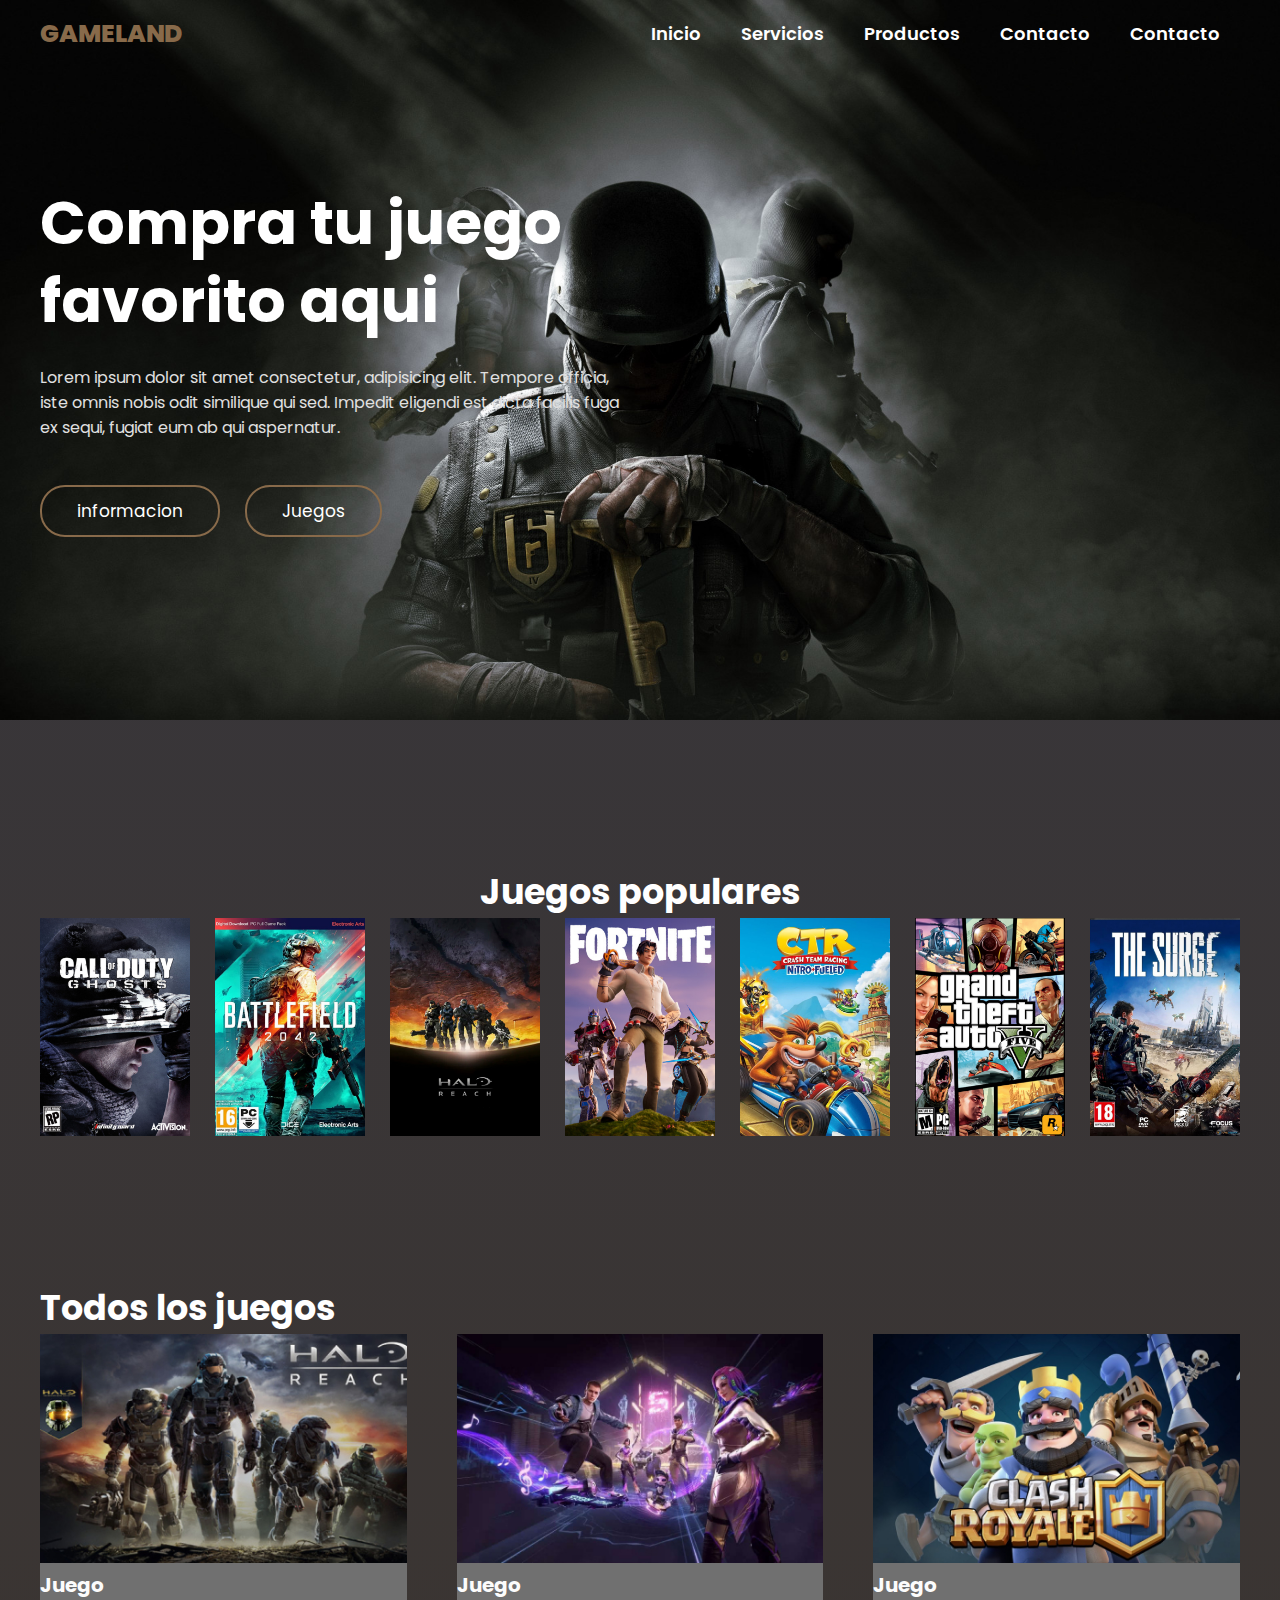
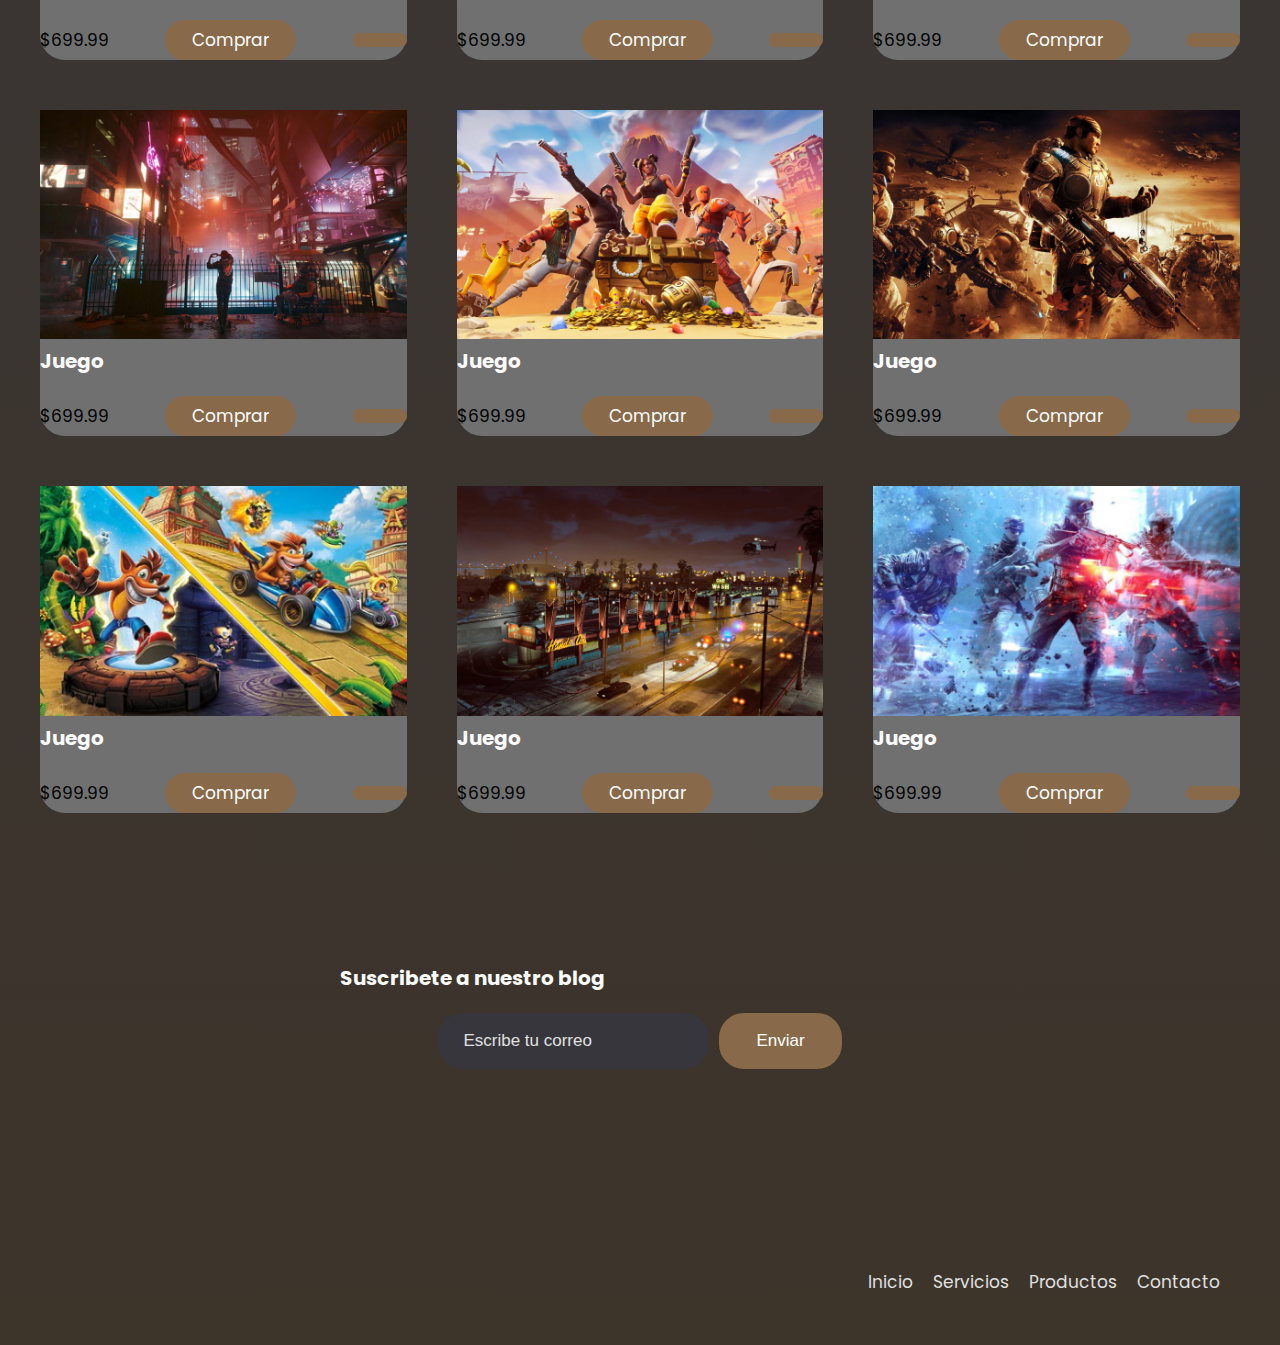
<file: index.html>
<!DOCTYPE html>
<html lang="es">
<head>
    <meta charset="UTF-8">
    <meta name="viewport" content="width=device-width, initial-scale=1.0">
    <title>Tienda de VideoJuegos</title>
    <link rel="icon" type="img/png" href="img/menu.png">
    <link rel="stylesheet" href="style.css">
    <link rel="stylesheet" href="mediaquerys.css">
    <link rel="stylesheet" href="https://cdnjs.cloudflare.com/ajax/libs/font-awesome/6.4.2/css/all.min.css" integrity="sha512-z3gLpd7yknf1YoNbCzqRKc4qyor8gaKU1qmn+CShxbuBusANI9QpRohGBreCFkKxLhei6S9CQXFEbbKuqLg0DA==" crossorigin="anonymous" referrerpolicy="no-referrer" />
</head>
<body>

    <header class="header">
         <div class="menu container">
            <a href="#" class="logo">GameLand</a>
            <input type="checkbox" id="menu"/>
            <label for="menu">
                <img src="img/menu.png" class="menu-icono" alt="menu">
            </label>
            <nav class="navbar">
                <ul>
                    <li><a href="#">Inicio</a></li>
                    <li><a href="#">Servicios</a></li>
                    <li><a href="#">Productos</a></li>
                    <li><a href="#">Contacto</a></li>
                    <li><a href="#">Contacto</a></li>
                    

                </ul>

            </nav>

        </div>

        <div class="header-content container">
            <div class="header-txt">
                <h1>Compra tu <span>juego</span><br>favorito aqui</h1>
                <p>
                    Lorem ipsum dolor sit amet consectetur, adipisicing elit. 
                    Tempore officia, iste omnis nobis odit similique qui sed. 
                    Impedit eligendi est dicta facilis fuga ex sequi, fugiat eum ab qui aspernatur.
                </p>
                <div class="butons">
                    <a href="#" class="btn-1"> informacion</a>
                    <a href="#" class="btn-1"> Juegos</a>
                </div>

            </div>

        </div>

    </header>
    <section class="popular container">

        <h2>Juegos populares</h2>

        <div class="popular-content">
            <img src="img/g1.jpg" alt="">
            <img src="img/g2.jpg" alt="">
            <img src="img/g3.jpg" alt="">
            <img src="img/g4.jpg" alt="">
            <img src="img/g5.jpg" alt="">
            <img src="img/g6.jpg" alt="">
            <img src="img/g7.jpg" alt="">

        </div>

    </section>

    <main class="product container">
        <h2>Todos los juegos</h2>
        <div class="product-content">

            <div class="product-1">
                <img src="img/l1.jpg" alt="">
                <div class="product-txt">
                    <h3>Juego</h3>
                    <div class="price">
                        <p>$699.99</p>
                        <a href="http://127.0.0.1:5500/comprar.html" class="btn-2">Comprar</a>
                        <a href="#" class="btn-2">
                            <i class="fa fa-cart-shopping"></i>
                        </a>


                    </div>

                </div>

            </div>

            <div class="product-1">
                <img src="img/l2.jpg" alt="">
                <div class="product-txt">
                    <h3>Juego</h3>
                    <div class="price">
                        <p>$699.99</p>
                        <a href="#" class="btn-2">Comprar</a>
                        <a href="#" class="btn-2">
                            <i class="fa fa-cart-shopping"></i>
                        </a>

                    </div>

                </div>

            </div>
            <div class="product-1">
                <img src="img/l3.jpg" alt="">
                <div class="product-txt">
                    <h3>Juego</h3>
                    <div class="price">
                        <p>$699.99</p>
                        <a href="#" class="btn-2">Comprar</a>
                        <a href="#" class="btn-2">
                            <i class="fa fa-cart-shopping"></i>
                        </a>

                    </div>

                </div>

            </div>
            <div class="product-1">
                <img src="img/l4.jpg" alt="">
                <div class="product-txt">
                    <h3>Juego</h3>
                    <div class="price">
                        <p>$699.99</p>
                        <a href="#" class="btn-2">Comprar</a>
                        <a href="#" class="btn-2">
                            <i class="fa fa-cart-shopping"></i>
                        </a>

                    </div>

                </div>

            </div>
            <div class="product-1">
                <img src="img/l5.jpg" alt="">
                <div class="product-txt">
                    <h3>Juego</h3>
                    <div class="price">
                        <p>$699.99</p>
                        <a href="#" class="btn-2">Comprar</a>
                        <a href="#" class="btn-2">
                            <i class="fa fa-cart-shopping"></i>
                        </a>

                    </div>

                </div>

            </div>
            <div class="product-1">
                <img src="img/l6.jpg" alt="">
                <div class="product-txt">
                    <h3>Juego</h3>
                    <div class="price">
                        <p>$699.99</p>
                        <a href="#" class="btn-2">Comprar</a>
                        <a href="#" class="btn-2">
                            <i class="fa fa-cart-shopping"></i>
                        </a>

                    </div>

                </div>

            </div>
            <div class="product-1">
                <img src="img/l7.jpg" alt="">
                <div class="product-txt">
                    <h3>Juego</h3>
                    <div class="price">
                        <p>$699.99</p>
                        <a href="#" class="btn-2">Comprar</a>
                        <a href="#" class="btn-2">
                            <i class="fa fa-cart-shopping"></i>
                        </a>

                    </div>

                </div>

            </div>
            <div class="product-1">
                <img src="img/l8.jpg" alt="">
                <div class="product-txt">
                    <h3>Juego</h3>
                    <div class="price">
                        <p>$699.99</p>
                        <a href="#" class="btn-2">Comprar</a>
                        <a href="#" class="btn-2">
                            <i class="fa fa-cart-shopping"></i>
                        </a>

                    </div>

                </div>

            </div>
            <div class="product-1">
                <img src="img/l9.jpg" alt="">
                <div class="product-txt">
                    <h3>Juego</h3>
                    <div class="price">
                        <p>$699.99</p>
                        <a href="#" class="btn-2">Comprar</a>
                        <a href="#" class="btn-2">
                            <i class="fa fa-cart-shopping"></i>
                        </a>

                    </div>

                </div>
            
        </div>

    </main>

    <section class="contact container">

        <div class="coontact-content">
            <h3>Suscribete a nuestro blog</h3>
            <form>
                <input type="email" placeholder="Escribe tu correo">
                <input type="submit" class="btn-3" value="Enviar">
            </form>

        </div>

    </section>

    <footer class="footer container">
        <div class="link">
            <a href="#" class="logo"></a>
        </div>

        <div class="link">
            <ul>
                <li><a href="#">Inicio</a></li>
                <li><a href="#">Servicios</a></li>
                <li><a href="#">Productos</a></li>
                <li><a href="#">Contacto</a></li>
            </ul>
        </div>

    </footer>




</body>
    

</html>
</file>
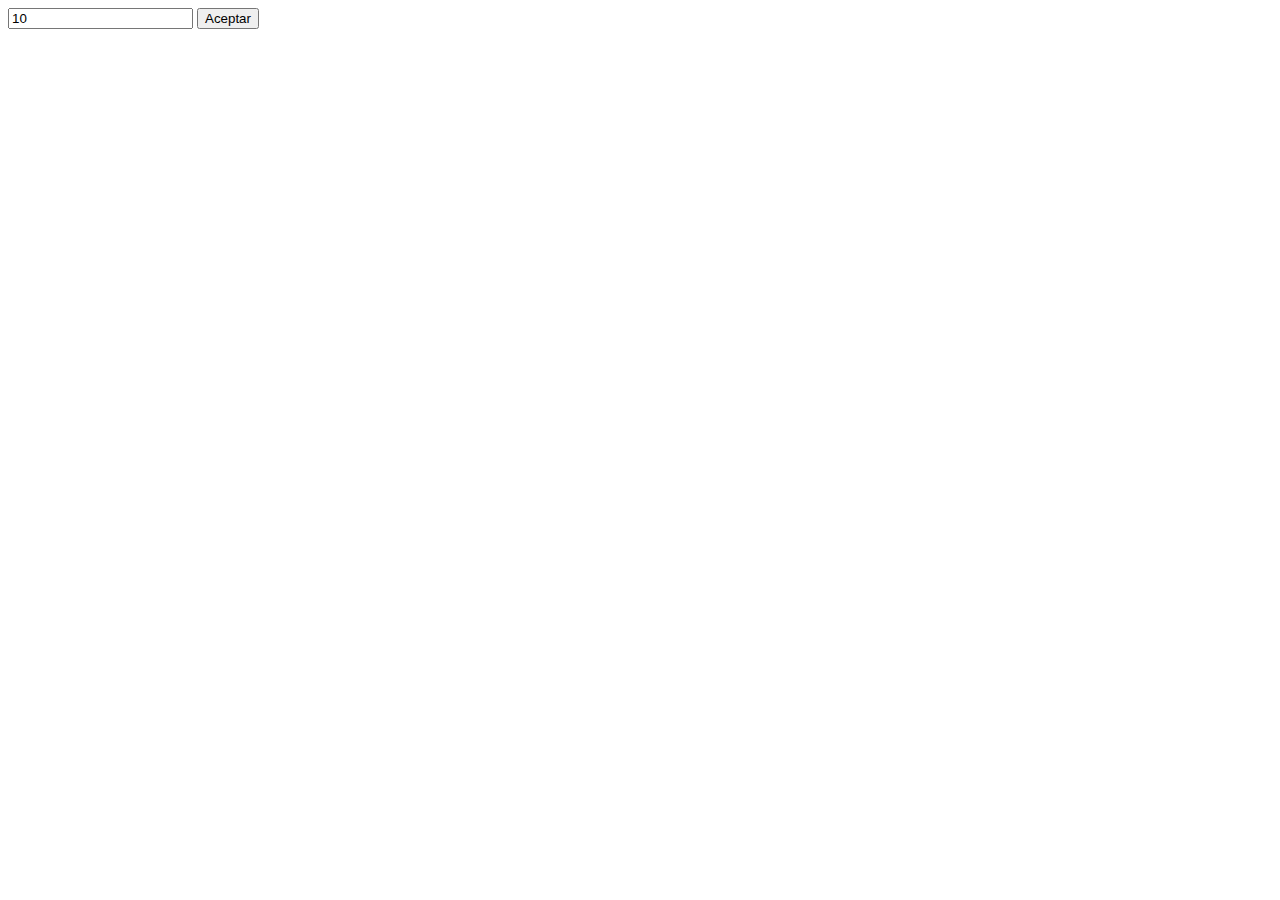
<file: unidad3/index.html>
<!DOCTYPE html>
<html lang="es">
<head>
    <meta charset="UTF-8">
    <meta name="viewport" content="width=device-width, initial-scale=1.0">
    <title>JavaScript</title>
</head>
<body>
    <input type="number" id="txtnumero" value="10"> 
    <button id="btnAceptar">Aceptar</button>
    <script>
        //alert("Hola Mundo")
        //console.log("Hola Mundo")
        var txtNumero=document.getElementById("txtNumero")
        var btn = document.getElementById("btnAceptar")
        btn.addEventListener('click',()=>{
            let x=txtNumero.value
            if (x < 18){
                alert("eres menor de edad y has vivido"+(x*365))
            }else if(x=>18 && x<=60){
                alert("eres mayor de edad y haz vivido"+(x*366))
            }else{
                alert("eres viejillo y haz vivido"+(x*365))
            }
            btn.style.backgroundColor="#f00"
        })


    </script>
    
</body>
</html>
</file>
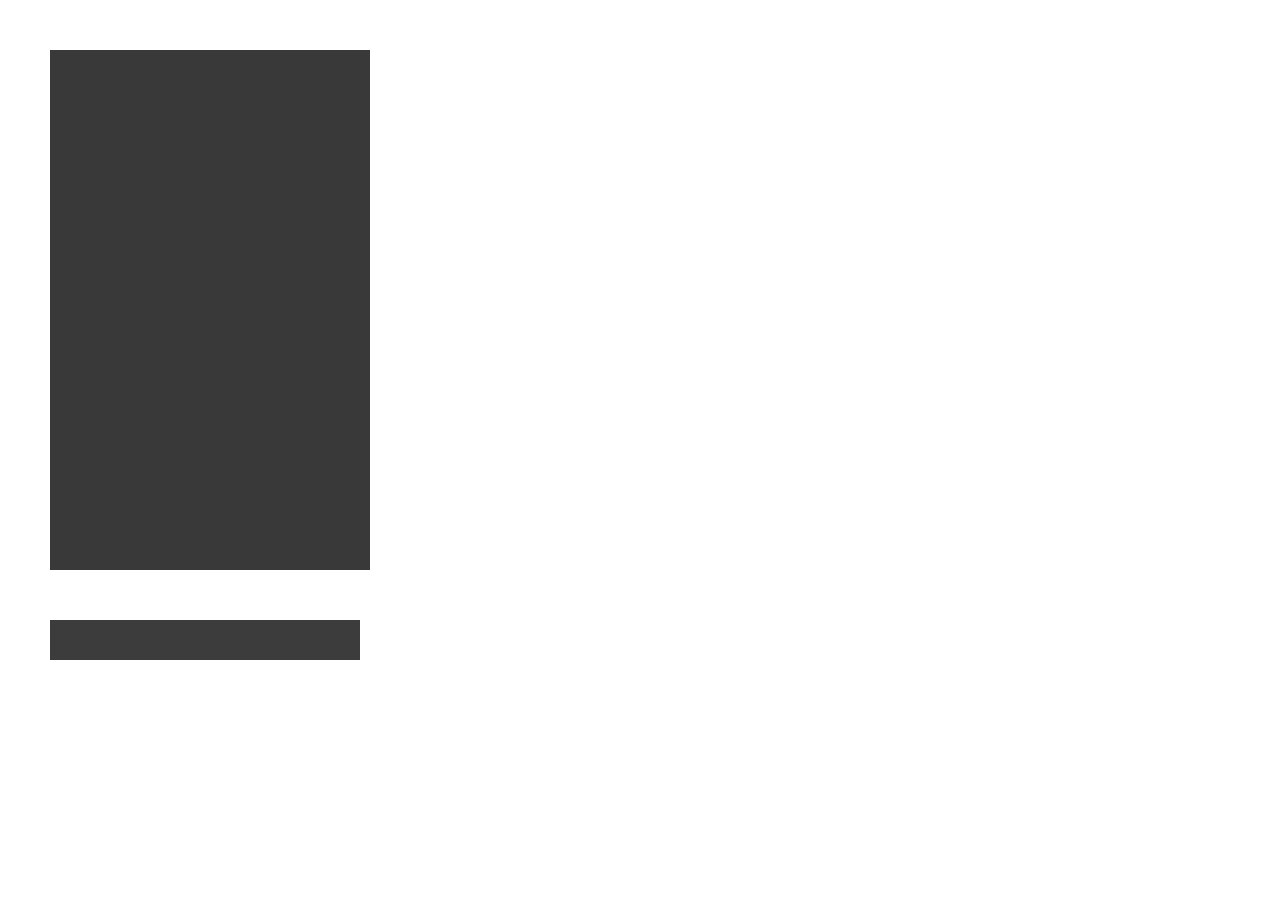
<file: unidad3/dom/index.html>
<!DOCTYPE html>
<html lang="es">
<head>
    <meta charset="UTF-8">
    <meta name="viewport" content="width=device-width, initial-scale=1.0">
    <title>Document</title>
    <link rel="stylesheet" href="styles.css">
</head>
<body>
    <div>
        <ul id="mensajes">

        </ul>
    </div>
    <div>
        <input type="text" id="txtMensaje">
    </div>
    <script>
        window.onload = ()=>{
            var mensajes = document.querySelector("#mensajes")
            var txtMensaje = document.querySelector("#txtMensaje")
            var todo = ""
            txtMensaje.addEventListener('keyup',(evt)=>{
                if(evt.keyCode == 13){
                    todo+=`<li><div>${txtMensaje.value}</div></li>`
                    txtMensaje.value = ""
                    mensajes.innerHTML = todo.trim()
                    mensaje.scrollTop=mensajes.scrollHeight;
                }
                console.log(evt);
            })
        }//funcion onload
    </script>
</body>
</html>
</file>
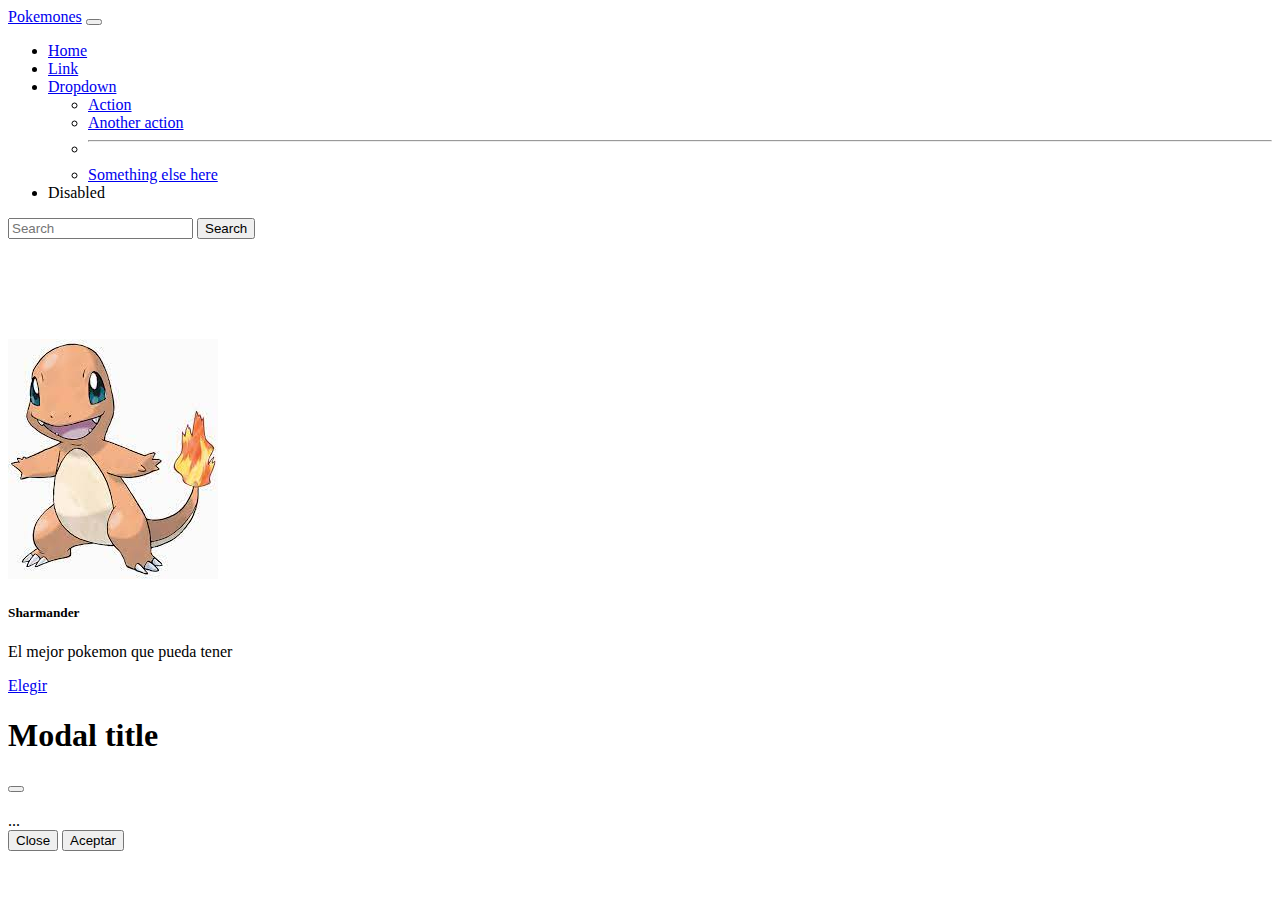
<file: unidad3/pokemones/index.html>
<!DOCTYPE html>
<html lang="es">
<head>
    <meta charset="UTF-8">
    <meta name="viewport" content="width=device-width, initial-scale=1.0">
    <title>Pokemones</title>
    <link href="https://cdn.jsdelivr.net/npm/bootstrap@5.3.2/dist/css/bootstrap.min.css" rel="stylesheet" integrity="sha384-T3c6CoIi6uLrA9TneNEoa7RxnatzjcDSCmG1MXxSR1GAsXEV/Dwwykc2MPK8M2HN" crossorigin="anonymous">

</head>
<body>
    <header>
        <nav class="navbar navbar-expand-lg bg-dark fixed-top" data-bs-theme="dark">
            <div class="container-fluid">
              <a class="navbar-brand" href="#">Pokemones</a>
              <button class="navbar-toggler" type="button" data-bs-toggle="collapse" data-bs-target="#navbarSupportedContent" aria-controls="navbarSupportedContent" aria-expanded="false" aria-label="Toggle navigation">
                <span class="navbar-toggler-icon"></span>
              </button>
              <div class="collapse navbar-collapse" id="navbarSupportedContent">
                <ul class="navbar-nav me-auto mb-2 mb-lg-0">
                  <li class="nav-item">
                    <a class="nav-link active" aria-current="page" href="#">Home</a>
                  </li>
                  <li class="nav-item">
                    <a class="nav-link" href="#">Link</a>
                  </li>
                  <li class="nav-item dropdown">
                    <a class="nav-link dropdown-toggle" href="#" role="button" data-bs-toggle="dropdown" aria-expanded="false">
                      Dropdown
                    </a>
                    <ul class="dropdown-menu">
                      <li><a class="dropdown-item" href="#">Action</a></li>
                      <li><a class="dropdown-item" href="#">Another action</a></li>
                      <li><hr class="dropdown-divider"></li>
                      <li><a class="dropdown-item" href="#">Something else here</a></li>
                    </ul>
                  </li>
                  <li class="nav-item">
                    <a class="nav-link disabled" aria-disabled="true">Disabled</a>
                  </li>
                </ul>
                <form class="d-flex" role="search">
                  <input class="form-control me-2" type="search" placeholder="Search" aria-label="Search">
                  <button class="btn btn-outline-success" type="submit">Search</button>
                </form>
              </div>
            </div>
          </nav>
    </header>
    <section class="row" style="margin-top: 100px;" id="lista">
        <div class="col-3 p-4">
            <div class="card" style="width: 18rem;">
                <img src="./img/descarga.jfif" class="card-img-top" alt="...">
                <div class="card-body">
                  <h5 class="card-title">Sharmander</h5>
                  <p class="card-text">El mejor pokemon que pueda tener</p>
                  <a href="a" class="btn btn-dark w-100">Elegir</a>
                </div>
              </div>
        </div>

    </section>
        <!-- Modal -->
    <div class="modal fade" id="exampleModal" tabindex="-1" aria-labelledby="exampleModalLabel" aria-hidden="true">
      <div class="modal-dialog">
        <div class="modal-content">
          <div class="modal-header">
            <h1 class="modal-title fs-5" id="exampleModalLabel">Modal title</h1>
            <button type="button" class="btn-close" data-bs-dismiss="modal" aria-label="Close"></button>
          </div>
          <div class="modal-body">
            <h3 id="tipo"></h3>
            <h3 id="habilidades"></h3>
            ...
          </div>
          <div class="modal-footer">
            <button type="button" class="btn btn-secondary" data-bs-dismiss="modal">Close</button>
            <button type="button" class="btn btn-primary">Aceptar</button>
          </div>
        </div>
      </div>
    </div>
    <!-- <div class="row">
        <div class="col-12 col-md-6 col-lg-3" style="background-color: aqua;" >A</div>
        <div class="col-12 col-md-6 col-lg-3" style="background-color: rgb(30, 255, 0);" >B</div>
        <div class="col-12 col-md-6 col-lg-3" style="background-color: rgb(248, 83, 0);" >B</div>
        <div class="col-12 col-md-6 col-lg-3" style="background-color: rgb(243, 255, 71);" >B</div>
    </div> -->
    <script src="https://cdn.jsdelivr.net/npm/@popperjs/core@2.11.8/dist/umd/popper.min.js" integrity="sha384-I7E8VVD/ismYTF4hNIPjVp/Zjvgyol6VFvRkX/vR+Vc4jQkC+hVqc2pM8ODewa9r" crossorigin="anonymous"></script>
    <script src="https://cdn.jsdelivr.net/npm/bootstrap@5.3.2/dist/js/bootstrap.min.js" integrity="sha384-BBtl+eGJRgqQAUMxJ7pMwbEyER4l1g+O15P+16Ep7Q9Q+zqX6gSbd85u4mG4QzX+" crossorigin="anonymous"></script>
    <script src="./js/script.js"></script>
</body>
</html>
</file>
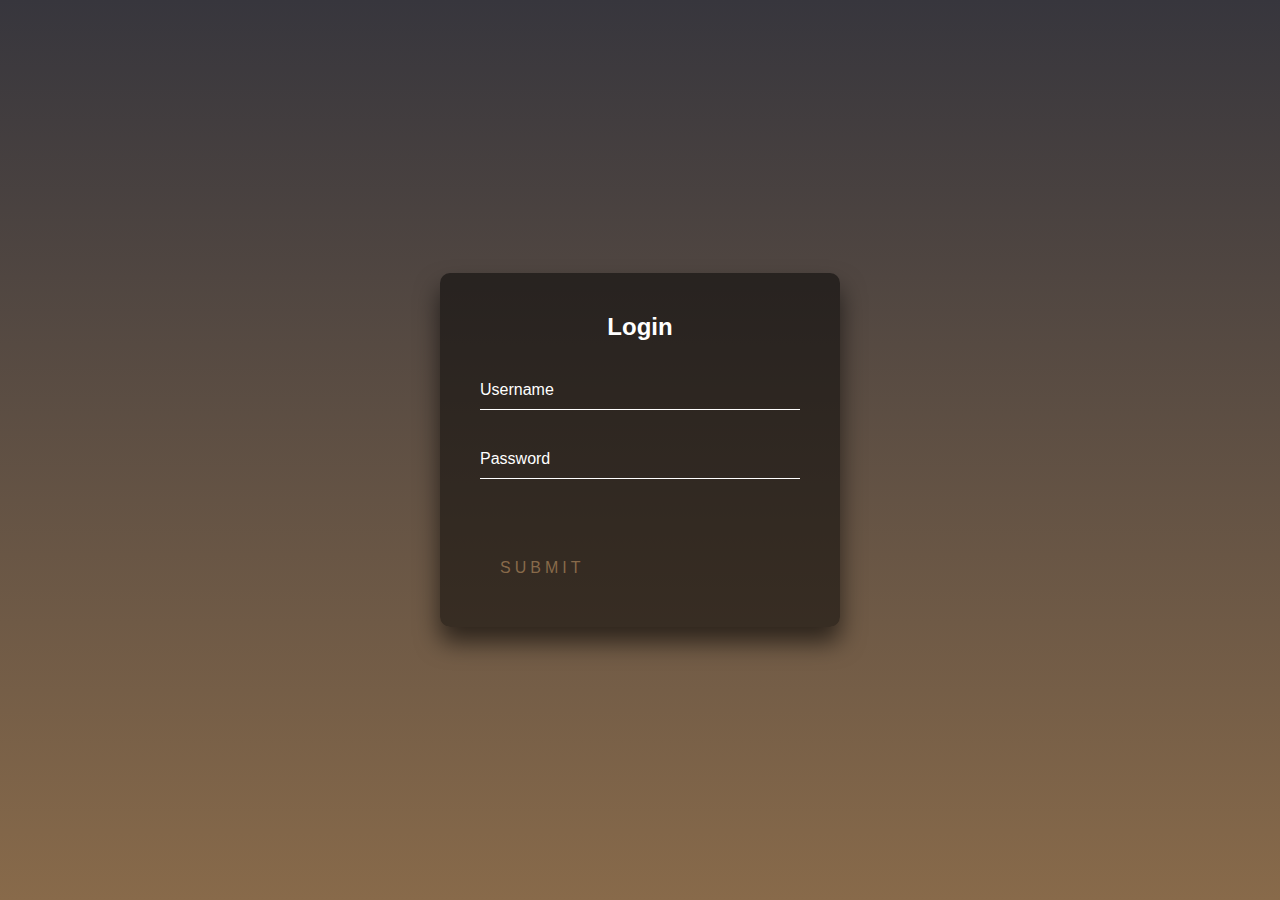
<file: login.html>
<!DOCTYPE html>
<html lang="es">
<head>
    <meta charset="UTF-8">
    <meta name="viewport" content="width=device-width, initial-scale=1.0">
    <title>login</title>
    <link rel="stylesheet" href="login.css">

</head>
<body>
    <div class="login-box">
        <h2>Login</h2>
        <form>
          <div class="user-box">
            <input type="text" name="" required="">
            <label>Username</label>
          </div>
          <div class="user-box">
            <input type="password" name="" required="">
            <label>Password</label>
          </div>
          <a href="#">
            <span></span>
            <span></span>
            <span></span>
            <span></span>
            Submit
          </a>
        </form>
      </div>
    
</body>
</html>
</file>
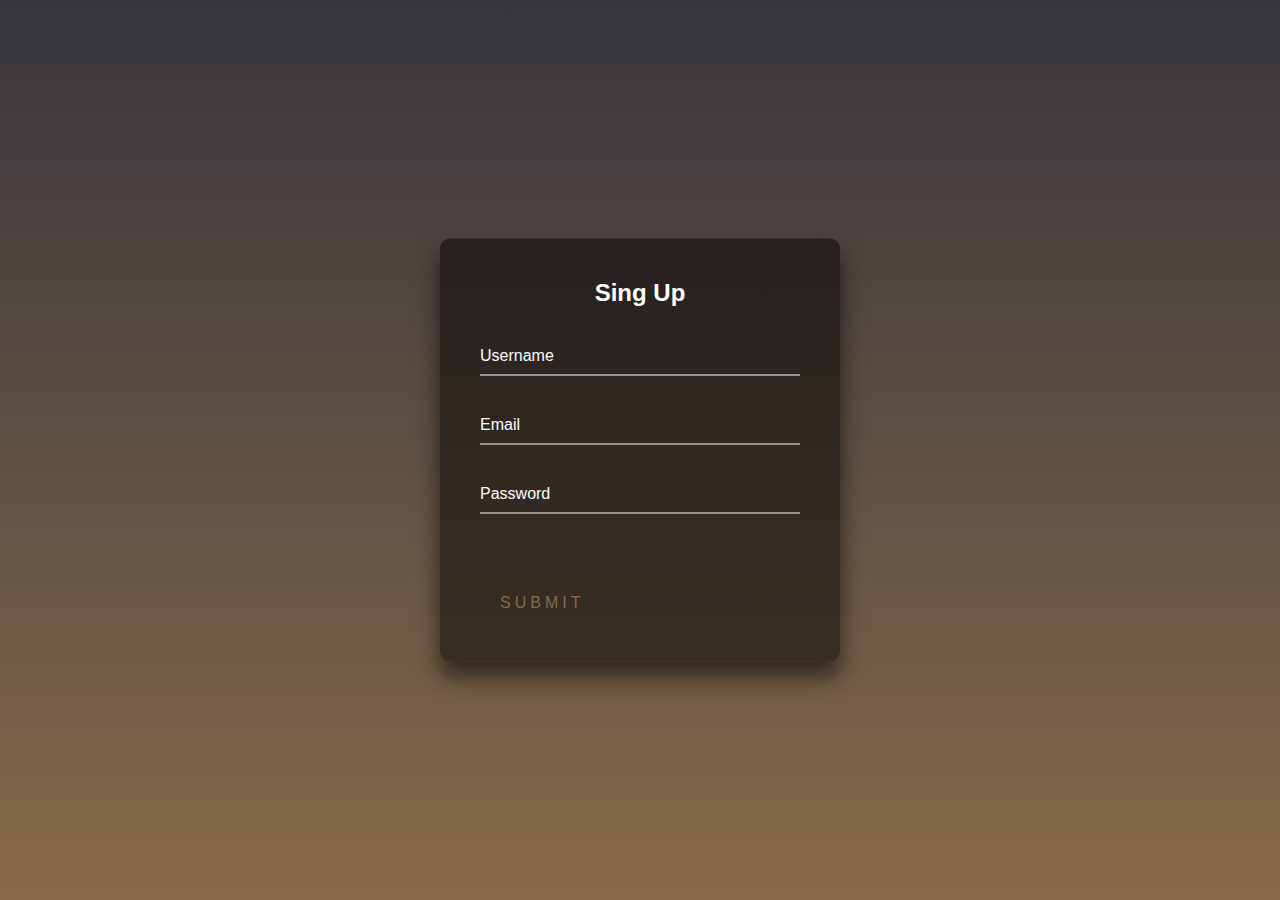
<file: sing up.html>
<!DOCTYPE html>
<html lang="es">
<head>
    <meta charset="UTF-8">
    <meta name="viewport" content="width=device-width, initial-scale=1.0">
    <title>sing up</title>
    <link rel="stylesheet" href="sing up.css">
</head>
<body>
    <body>
        <div class="login-box">
            <h2>Sing Up</h2>
            <form>
              <div class="user-box">
                <input type="text" name="" required="">
                <label>Username</label>
              </div>
              <div class="user-box">
                <input type="password" name="" required="">
                <label>Email</label>
              </div>
              <div class="user-box">
                <input type="password" name="" required="">
                <label>Password</label>
              </div>
              <a href="#">
                <span></span>
                <span></span>
                <span></span>
                <span></span>
                Submit
              </a>
            </form>
          </div>

    
</body>
</html>
</file>
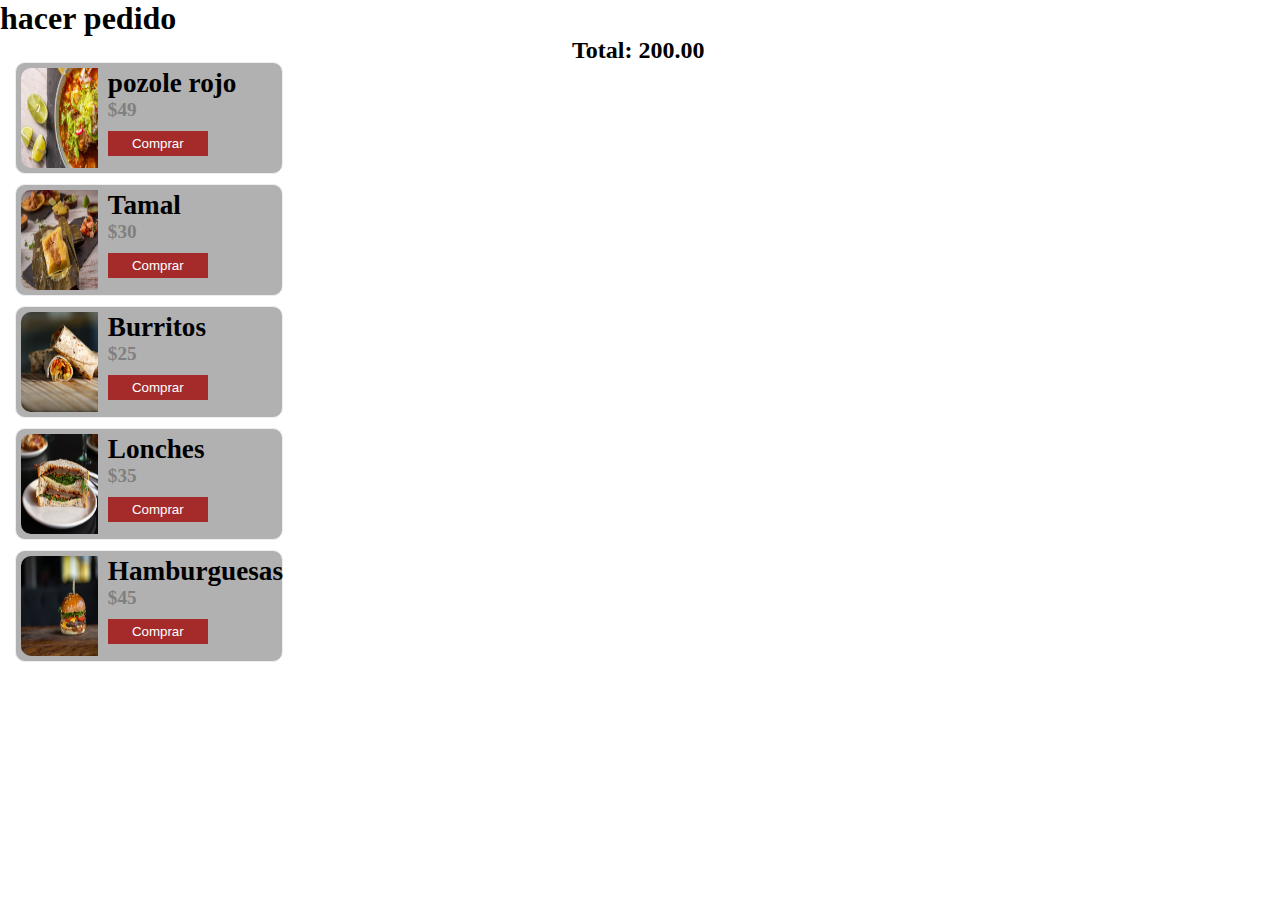
<file: unidad3/dom/carrito.html>
<!DOCTYPE html>
<html lang="es">

<head>
    <meta charset="UTF-8">
    <meta name="viewport" content="width=device-width, initial-scale=1.0">
    <title>Document</title>
    <link rel="stylesheet" href="./styles/styles.css">
</head>

<body>

    <h1>hacer pedido</h1>
    <div class="col" id="listaProductos">
        <div class="product">
            <div class="img">
                <img src="./img/burritos.jpg" alt="">
            </div>
            <div class="data">
                <h2>burrito</h2>
                <h6 class="price">$25</h6>
                <button>Comprar</button>
            </div>

        </div>
        
        

    </div>
    <div class="col" id="pedidos">

    </div>
    <h2 id="total">Total: 200.00</h2>
    <script src="./js/carrito.js"></script>

</body>


</html>
</file>
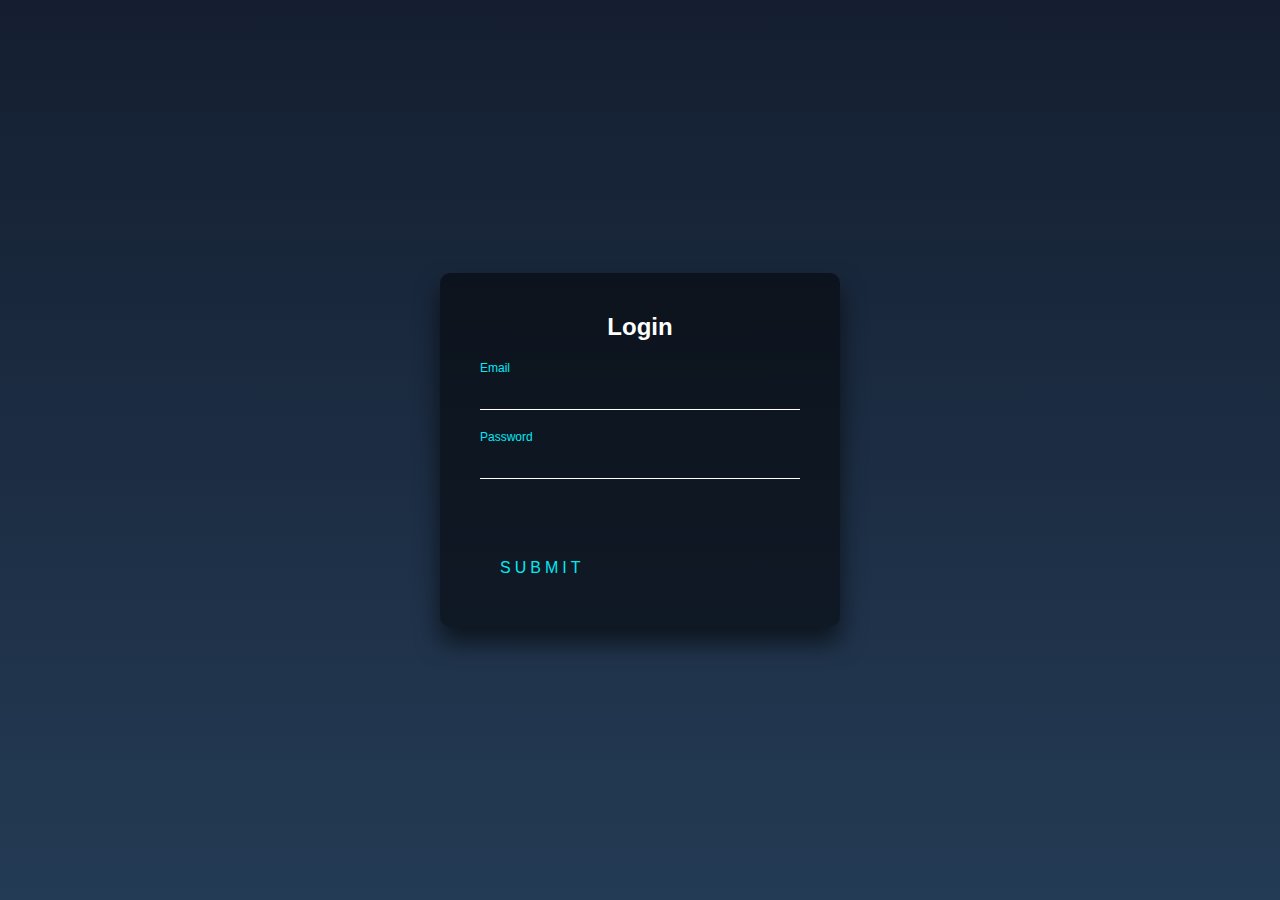
<file: unidad3/validaciones/login.html>
<!DOCTYPE html>
<html lang="en">
<head>
    <meta charset="UTF-8">
    <meta name="viewport" content="width=device-width, initial-scale=1.0">
    <title>Login</title>
    <link rel="stylesheet" href="./css/styles.css">
</head>
<body>
    <div class="login-box">
        <h2>Login</h2>
        <form>
          <div class="user-box">
            <input type="email" name id="txtEmail">
            <label>Email</label>
          </div>
          <div class="user-box">
            <input type="password" name id="txtPassword">
            <label>Password</label>
          </div>
          <button type="submit" id="btnLogin">
            <span></span>
            <span></span>
            <span></span>
            <span></span>
            Submit
          </button>
          <div id="alert">ERROR</div>
          <div id="alertSuccess">Datos Correctos</div>
        </form>
      </div>
      <script src="./js/validacionlogin.js"></script>
</body>
</html>
</file>
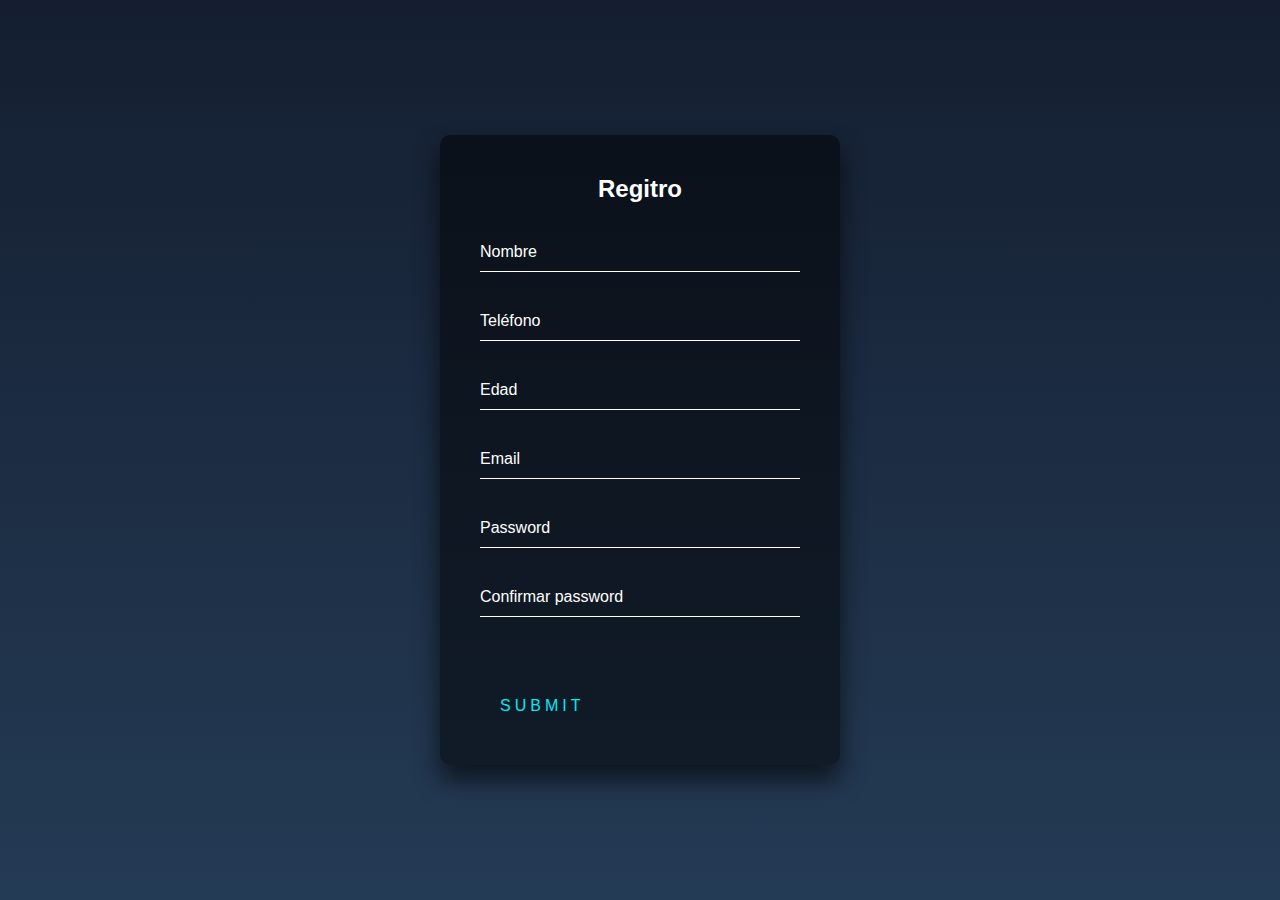
<file: unidad3/validaciones/register.html>
<!DOCTYPE html>
<html lang="en">
<head>
    <meta charset="UTF-8">
    <meta name="viewport" content="width=device-width, initial-scale=1.0">
    <title>Registro</title>
    <link rel="stylesheet" href="./css/styles.css">
</head>
<body>
    <div class="login-box">
        <h2>Regitro</h2>
        <form>
            <div class="user-box">
                <input type="text" name="" required="">
                <label>Nombre</label>
            </div>
            <div class="user-box">
                <input type="text" name="" required="">
                <label>Teléfono</label>
            </div>
            <div class="user-box">
                <input type="number" name="" required="">
                <label>Edad</label>
            </div>
            <div class="user-box">
                <input type="email" name="" required="">
                <label>Email</label>
            </div>
            <div class="user-box">
                <input type="password" name="" required="">
                <label>Password</label>
            </div>
            <div class="user-box">
                <input type="password" name="" required="">
                <label>Confirmar password</label>
            </div>
            <button type="submit">
                <span></span>
                <span></span>
                <span></span>
                <span></span>
                Submit
            </button>
        </form>
      </div>

</body>
</html>
</file>
<file: style.css>
@import url('https://fonts.googleapis.com/css2?family=Poppins:wght@400;500;600;700;800&display=swap');

*{
    margin: 0;
    padding: 0;
    box-sizing: border-box;
    text-decoration: none;
    list-style: none;
}

body{
    font-family: 'Poppins', sans-serif;
    background: linear-gradient(#37363d, #3d342a);
}
img{
    max-width: 100%;
}
.container{
    max-width: 1200px;
    margin: 0 auto;
}
.header{
    background-image: url(img/r62.jpg);
    background-position: center center;
    background-repeat: no-repeat ;
    background-size: cover;
    display: flex;
    align-items: center;
    min-height: 80vh;
    padding: 80px 0;

}
.menu{
    position: absolute;
    top: 0;
    left: 0;
    right: 0;
    display: flex;
    align-items: center;
    justify-content: space-between;

}
.logo{
    color: #886a4a;
    font-size: 25px;
    font-weight: 800;
    text-transform: uppercase;

}
.menu .navbar ul li{
    position: relative;
    float: left;

}
.menu .navbar ul li a{
    font-size: 18px;
    padding: 20px;
    color: #FFFFFF;
    font-weight: 600;
    display: block;

}
.menu .navbar ul li a:hover{
    color: #886a4a;

}
#menu{
    display: none;

}
.menu-icono{
    width: 25px;

}
.menu label{
    cursor: pointer;
    display: none;

}
.header-content{
    display: flex;

}
.header-txt{
    flex-basis: 50%;

}
.header-txt h1{
    font-size: 60px;
    color: #FFFFFF;
    line-height: 1.3;
    margin-bottom: 25px;

}
.header_txt span{
    color: #886a4a;
}
.header-txt p {
    font-family: 17px;
    color: #e0e0e0;
    margin-bottom: 45px;

}
.butons{
    display: flex;

}
.btn-1, .btn-2, .btn-3{
     display: inline-block;
     padding: 11px 35px;
     border: 2px solid #886a4a;
     border-radius: 25px;
     margin-right: 25px;
     font-size: 17px;
     color: #FFFFFF;
}
.btn-1:hover{
    background-color: #886a4a;
}
.popular{
    padding: 100px 0;
    text-align: center;

}
h2{
    color: #FFFFFF;
    font-size: 35px;
    margin-top: 45px;

}
.popular-content{
    display: flex;
    justify-content: space-between;

}
.popular-content img{
    width: 150px;

}
.product-content{
    display: grid;
    grid-template-columns: repeat(3, 1fr);
    gap: 50px;

}
.product-1{
    background-color: #707070;
    border-radius: 25px;

}
.prodcut-txt{
    padding: 50px 30px;

}
h3{
    font-size: 20px;
    color: #fcfcfc;
    margin-bottom: 20px;

}
.price{
    display: flex;
    justify-content: space-between;
    align-items: center;
    

}
.price p{
    font-size: 17px;
    color: #000000;

}
.btn-2{
    padding: 5px 25px;
    background-color: #886a4a;
    margin-right: 0;

}
.contact{
    padding: 150px 300px;
}
.contact-content{
    background-color: #37363d;
    text-align: center;
    padding: 50px;
    border-radius: 50px;
}
form{
    display: flex;
    justify-content: center;
    margin-top: 20px;
}
input{
    padding: 18px 25px;
    background-color: #37363d;
    border: 0;
    border-radius: 25px;
    outline: none;
    margin-right: 10px;
    color: #FFFFFF;
    font-size: 17px;
}
::placeholder{
    color: #E0E0E0;
    font-size: 17px;

}
.btn-3{
    background-color: #886a4a;
    cursor: pointer;
    margin-right: 0;
}

.footer{
    display: flex;
    justify-content: space-between;
    align-items: center;
    padding: 50px 0;

}
.link ul{
    display: flex;
}
.link ul li > a{
    font-size: 17px;
    color: #E0E0E0;
    margin-right: 20px;

}
.link ul li >a:hover{
    color: #886a4a;
    
}
</file>
<file: mediaquerys.css>
@media only screen and (min-width:300px) and (max-width:991px){
    .menu{
        padding: 20px;
    }
    .menu label{
        display: initial;

    }
    .menu .navbar{
        position: absolute;
        top: 100px;
        left: 0;
        right: 0;
        background-color: #886a4a;
        display: none;
    }
    .menu .navbar ul li a:hover{
        color: #1b1726;
    }
    .menu .navbar ul li{
        width: 100%;
    }
    #menu:checked ~ .navbar{
        display: inline;
    }
    .header{
        min-height: 0vh;
        padding: 80px 30px 50px 30px;
    }
    .header-txt{
        text-align: center;
        flex-basis: 100%;
    }
    .header-txt h1{
        font-size: 50px;
        margin-bottom: 15px;
    }
    .butons{
        justify-content: center;
    }
    .btn-1:last-of-type{
        margin-right: 0;
    }
    .popular{
        display: none;
    }
    .product{
        padding: 30px;
    }
    .product-content{
        grid-template-columns: repeat(1,1fr);
        gap: 30px;
    }
    .product-1 img{
        width: 100%;
    }
    .contact{
       padding: 30px; 
    }
    form{
        flex-direction: column;
    }
    input{
        margin: 0 0 20px 0;
    }
    .footer{
        flex-direction: column;
        text-align: center;
    }
    .link ul{
        margin-top: 20px;
    }
}
</file>
<file: unidad3/dom/styles.css>
*{
    margin: 0px;
    padding: 0px;
}
#mensajes{
    width: 300px;
    height: 500px;
    margin: 50px;
    background-color: rgb(58, 57, 57);
    color: rgb(239, 238, 238);
    padding: 10px;
    overflow-y: scroll;
    
}
#mensajes li{
    list-style: none;
    min-height: 50px;
    
}
#mensajes li div{
    padding: 10px;
    width: 50%;    
    border-radius: 10px;
    margin-top: 20px;
    margin-bottom: 10px;
    display: block;
}
#mensajes li:nth-child(even) > div{
    background-color: rgb(246, 110, 110);
    float: right;
    text-align: right;
    

}
#mensajes li:nth-child(odd) > div{
    background-color: rgb(255, 148, 8);
    
    

}
#txtMensaje{
    height: 30px;
    padding: 5px;
    width: 300px;
    margin-left: 50px;
    background-color: rgb(60, 60, 60);
    border: none;
    color: white;
    font-size: 20px;
}
</file>
<file: login.css>
html {
    height: 100%;
  }
  body {
    margin:0;
    padding:0;
    font-family: sans-serif;
    background: linear-gradient(#37363d, #886a4a);
  }
  
  .login-box {
    position: absolute;
    top: 50%;
    left: 50%;
    width: 400px;
    padding: 40px;
    transform: translate(-50%, -50%);
    background: rgba(0,0,0,.5);
    box-sizing: border-box;
    box-shadow: 0 15px 25px rgba(0,0,0,.6);
    border-radius: 10px;
  }
  
  .login-box h2 {
    margin: 0 0 30px;
    padding: 0;
    color: #ffffff;
    text-align: center;
  }
  
  .login-box .user-box {
    position: relative;
  }
  
  .login-box .user-box input {
    width: 100%;
    padding: 10px 0;
    font-size: 16px;
    color: #fff;
    margin-bottom: 30px;
    border: none;
    border-bottom: 1px solid #fff;
    outline: none;
    background: transparent;
  }
  .login-box .user-box label {
    position: absolute;
    top:0;
    left: 0;
    padding: 10px 0;
    font-size: 16px;
    color: #fff;
    pointer-events: none;
    transition: .5s;
  }
  
  .login-box .user-box input:focus ~ label,
  .login-box .user-box input:valid ~ label {
    top: -20px;
    left: 0;
    color: #886a4a;
    font-size: 12px;
  }
  
  .login-box form a {
    position: relative;
    display: flex;
    padding: 10px 20px;
    color: #886a4a;
    font-size: 16px;
    text-decoration: none;
    text-transform: uppercase;
    overflow: hidden;
    transition: .5s;
    margin-top: 40px;
    letter-spacing: 4px
  }
  
  .login-box a:hover {
    background: #886a4a;
    color: #fff;
    border-radius: 5px;
    box-shadow: 0 0 5px #886a4a,
                0 0 25px #886a4a,
                0 0 50px #886a4a,
                0 0 100px #886a4a;
  }
  
  .login-box a span {
    position: absolute;
    display: block;
  }
  
  .login-box a span:nth-child(1) {
    top: 0;
    left: -100%;
    width: 100%;
    height: 2px;
    background: linear-gradient(90deg, transparent, #886a4a);
    animation: btn-anim1 1s linear infinite;
  }
  
  @keyframes btn-anim1 {
    0% {
      left: -100%;
    }
    50%,100% {
      left: 100%;
    }
  }
  
  .login-box a span:nth-child(2) {
    top: -100%;
    right: 0;
    width: 2px;
    height: 100%;
    background: linear-gradient(180deg, transparent, #886a4a);
    animation: btn-anim2 1s linear infinite;
    animation-delay: .25s
  }
  
  @keyframes btn-anim2 {
    0% {
      top: -100%;
    }
    50%,100% {
      top: 100%;
    }
  }
  
  .login-box a span:nth-child(3) {
    bottom: 0;
    right: -100%;
    width: 100%;
    height: 2px;
    background: linear-gradient(270deg, transparent, #bda496);
    animation: btn-anim3 1s linear infinite;
    animation-delay: .5s
  }
  
  @keyframes btn-anim3 {
    0% {
      right: -100%;
    }
    50%,100% {
      right: 100%;
    }
  }
  
  .login-box a span:nth-child(4) {
    bottom: -100%;
    left: 0;
    width: 2px;
    height: 100%;
    background: linear-gradient(360deg, transparent, #886a4a);
    animation: btn-anim4 1s linear infinite;
    animation-delay: .75s
  }
  
  @keyframes btn-anim4 {
    0% {
      bottom: -100%;
    }
    50%,100% {
      bottom: 100%;
    }
  }
</file>
<file: sing up.css>
html {
    height: 100%;
  }
  body {
    margin:0;
    padding:0;
    font-family: sans-serif;
    background: linear-gradient(#37363d, #886a4a);
  }
  
  .login-box {
    position: absolute;
    top: 50%;
    left: 50%;
    width: 400px;
    padding: 40px;
    transform: translate(-50%, -50%);
    background: rgba(0,0,0,.5);
    box-sizing: border-box;
    box-shadow: 0 15px 25px rgba(0,0,0,.6);
    border-radius: 10px;
  }
  
  .login-box h2 {
    margin: 0 0 30px;
    padding: 0;
    color: #ffffff;
    text-align: center;
  }
  
  .login-box .user-box {
    position: relative;
  }
  
  .login-box .user-box input {
    width: 100%;
    padding: 10px 0;
    font-size: 16px;
    color: #fff;
    margin-bottom: 30px;
    border: none;
    border-bottom: 1px solid #fff;
    outline: none;
    background: transparent;
  }
  .login-box .user-box label {
    position: absolute;
    top:0;
    left: 0;
    padding: 10px 0;
    font-size: 16px;
    color: #fff;
    pointer-events: none;
    transition: .5s;
  }
  
  .login-box .user-box input:focus ~ label,
  .login-box .user-box input:valid ~ label {
    top: -20px;
    left: 0;
    color: #886a4a;
    font-size: 12px;
  }
  
  .login-box form a {
    position: relative;
    display: flex;
    padding: 10px 20px;
    color: #886a4a;
    font-size: 16px;
    text-decoration: none;
    text-transform: uppercase;
    overflow: hidden;
    transition: .5s;
    margin-top: 40px;
    letter-spacing: 4px
  }
  
  .login-box a:hover {
    background: #886a4a;
    color: #fff;
    border-radius: 5px;
    box-shadow: 0 0 5px #886a4a,
                0 0 25px #886a4a,
                0 0 50px #886a4a,
                0 0 100px #886a4a;
  }
  
  .login-box a span {
    position: absolute;
    display: block;
  }
  
  .login-box a span:nth-child(1) {
    top: 0;
    left: -100%;
    width: 100%;
    height: 2px;
    background: linear-gradient(90deg, transparent, #886a4a);
    animation: btn-anim1 1s linear infinite;
  }
  
  @keyframes btn-anim1 {
    0% {
      left: -100%;
    }
    50%,100% {
      left: 100%;
    }
  }
  
  .login-box a span:nth-child(2) {
    top: -100%;
    right: 0;
    width: 2px;
    height: 100%;
    background: linear-gradient(180deg, transparent, #886a4a);
    animation: btn-anim2 1s linear infinite;
    animation-delay: .25s
  }
  
  @keyframes btn-anim2 {
    0% {
      top: -100%;
    }
    50%,100% {
      top: 100%;
    }
  }
  
  .login-box a span:nth-child(3) {
    bottom: 0;
    right: -100%;
    width: 100%;
    height: 2px;
    background: linear-gradient(270deg, transparent, #bda496);
    animation: btn-anim3 1s linear infinite;
    animation-delay: .5s
  }
  
  @keyframes btn-anim3 {
    0% {
      right: -100%;
    }
    50%,100% {
      right: 100%;
    }
  }
  
  .login-box a span:nth-child(4) {
    bottom: -100%;
    left: 0;
    width: 2px;
    height: 100%;
    background: linear-gradient(360deg, transparent, #886a4a);
    animation: btn-anim4 1s linear infinite;
    animation-delay: .75s
  }
  
  @keyframes btn-anim4 {
    0% {
      bottom: -100%;
    }
    50%,100% {
      bottom: 100%;
    }
  }
</file>
<file: unidad3/dom/styles/styles.css>
*{
    margin: 0px;
    padding: 0px;
}
.col{
    width: 20%;
    float: left;
    margin:10px;
    padding:5px
}
.product{
    width: 100%;
    padding:5px;
    background-color: rgb(177, 177, 177);
    border: 1px solid #EEE;
    border-radius: 10px;
    margin-top: 10px;
    min-height: 100px;
}
.product .img{
    float: left;
    width: 30%;
}
.product .img > img{
    width: 100%;
    height: 100px;
    border-top-left-radius: 10px;
    border-bottom-left-radius: 10px;
}
.product .data {
    float: left;
    width: 60%;
    padding-left: 10px;
}
.product .data h2{
    font-size: 1.7rem;
}
.product .data .price{
    font-size: 1.2rem;
    color:gray;
}

.product .data button{
    display: block;    
    border:none;
    background-color: brown;
    color:white;
    padding: 5px;
    width: 100px;
    margin-top: 10px;
}
</file>
<file: unidad3/validaciones/css/styles.css>
*{
    margin: 0px;
    padding: 0px;
}
html {
    height: 100%;
  }
body {
margin:0;
padding:0;
font-family: sans-serif;
background: linear-gradient(#141e30, #243b55);
}

.login-box {
position: absolute;
top: 50%;
left: 50%;
width: 400px;
padding: 40px;
transform: translate(-50%, -50%);
background: rgba(0,0,0,.5);
box-sizing: border-box;
box-shadow: 0 15px 25px rgba(0,0,0,.6);
border-radius: 10px;
}

.login-box h2 {
    margin: 0 0 30px;
    padding: 0;
    color: #fff;
    text-align: center;
}

.login-box .user-box {
position: relative;
}

.login-box .user-box input {
    width: 100%;
    padding: 10px 0;
    font-size: 16px;
    color: #fff;
    margin-bottom: 30px;
    border: none;
    border-bottom: 1px solid #fff;
    outline: none;
    background: transparent;
}
.login-box .user-box label {
    position: absolute;
    top:0;
    left: 0;
    padding: 10px 0;
    font-size: 16px;
    color: #fff;
    pointer-events: none;
    transition: .5s;
}

.login-box .user-box input:focus ~ label,
.login-box .user-box input:valid ~ label {
    top: -20px;
    left: 0;
    color: #03e9f4;
    font-size: 12px;
}

.login-box form button {
    position: relative;
    display: inline-block;
    padding: 10px 20px;
    color: #03e9f4;
    font-size: 16px;
    text-decoration: none;
    text-transform: uppercase;
    overflow: hidden;
    transition: .5s;
    margin-top: 40px;
    letter-spacing: 4px;
    background-color: transparent;
    border: none;
}

.login-box button:hover {
    background: #03e9f4;
    color: #fff;
    border-radius: 5px;
    box-shadow: 0 0 5px #03e9f4,
                0 0 25px #03e9f4,
                0 0 50px #03e9f4,
                0 0 100px #03e9f4;
}

.login-box button span {
    position: absolute;
    display: block;
}

.login-box button span:nth-child(1) {
top: 0;
left: -100%;
width: 100%;
height: 2px;
background: linear-gradient(90deg, transparent, #03e9f4);
animation: btn-anim1 1s linear infinite;
}

@keyframes btn-anim1 {
0% {
    left: -100%;
}
50%,100% {
    left: 100%;
}
}

.login-box button span:nth-child(2) {
    top: -100%;
    right: 0;
    width: 2px;
    height: 100%;
    background: linear-gradient(180deg, transparent, #03e9f4);
    animation: btn-anim2 1s linear infinite;
    animation-delay: .25s
}

@keyframes btn-anim2 {
    0% {
        top: -100%;
    }
    50%,100% {
        top: 100%;
    }
}

.login-box button span:nth-child(3) {
    bottom: 0;
    right: -100%;
    width: 100%;
    height: 2px;
    background: linear-gradient(270deg, transparent, #03e9f4);
    animation: btn-anim3 1s linear infinite;
    animation-delay: .5s;
}

@keyframes btn-anim3 {
    0% {
        right: -100%;
    }
    50%,100% {
        right: 100%;
    }
}

.login-box button span:nth-child(4) {
    bottom: -100%;
    left: 0;
    width: 2px;
    height: 100%;
    background: linear-gradient(360deg, transparent, #03e9f4);
    animation: btn-anim4 1s linear infinite;
    animation-delay: .75s
}

@keyframes btn-anim4 {
    0% {
        bottom: -100%;
    }
    50%,100% {
        bottom: 100%;
    }
}
#alert, #alertSuccess{
    padding: 10px;
    color: white;
    background-color: rgba(255, 0, 0, 0.53);
    margin-top: 10px;
    border-radius: 5px;
    display: none;
}
#alertSuccess{
    background-color: #1aff00;
}
</file>
